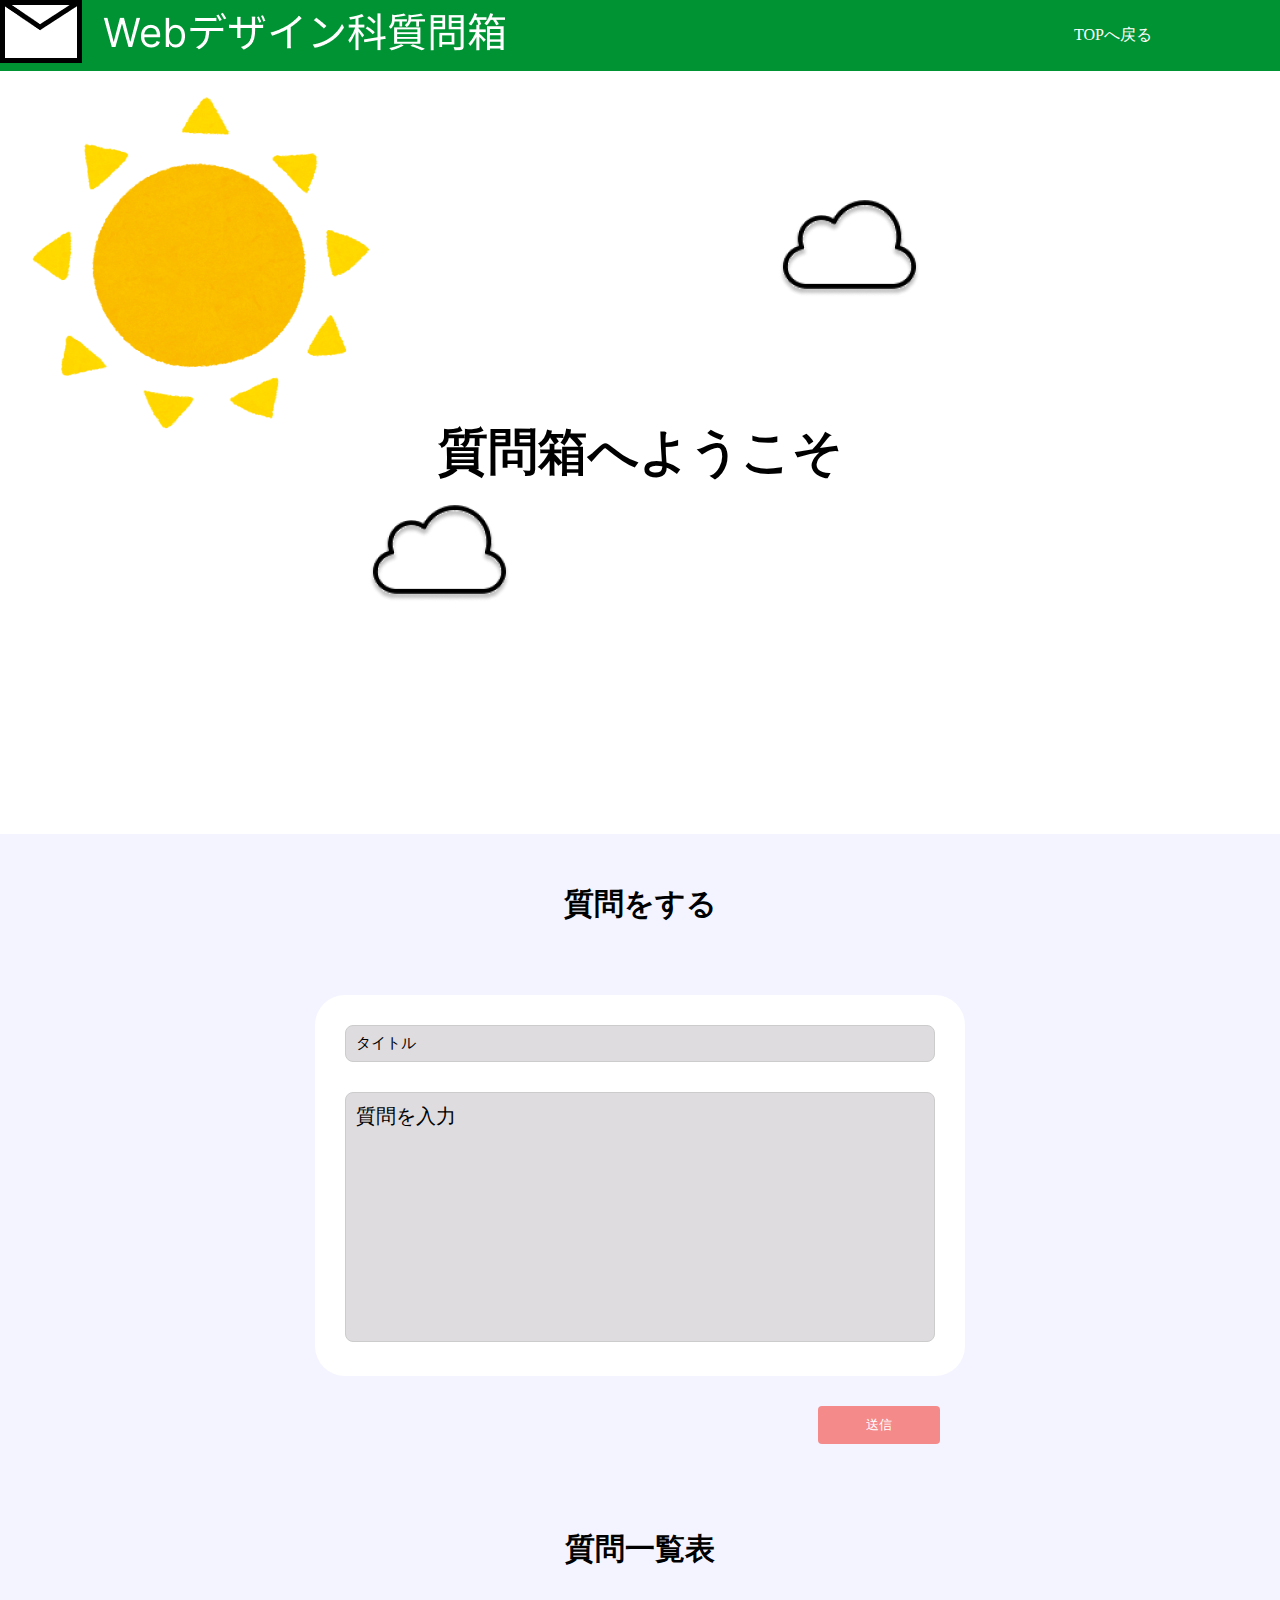
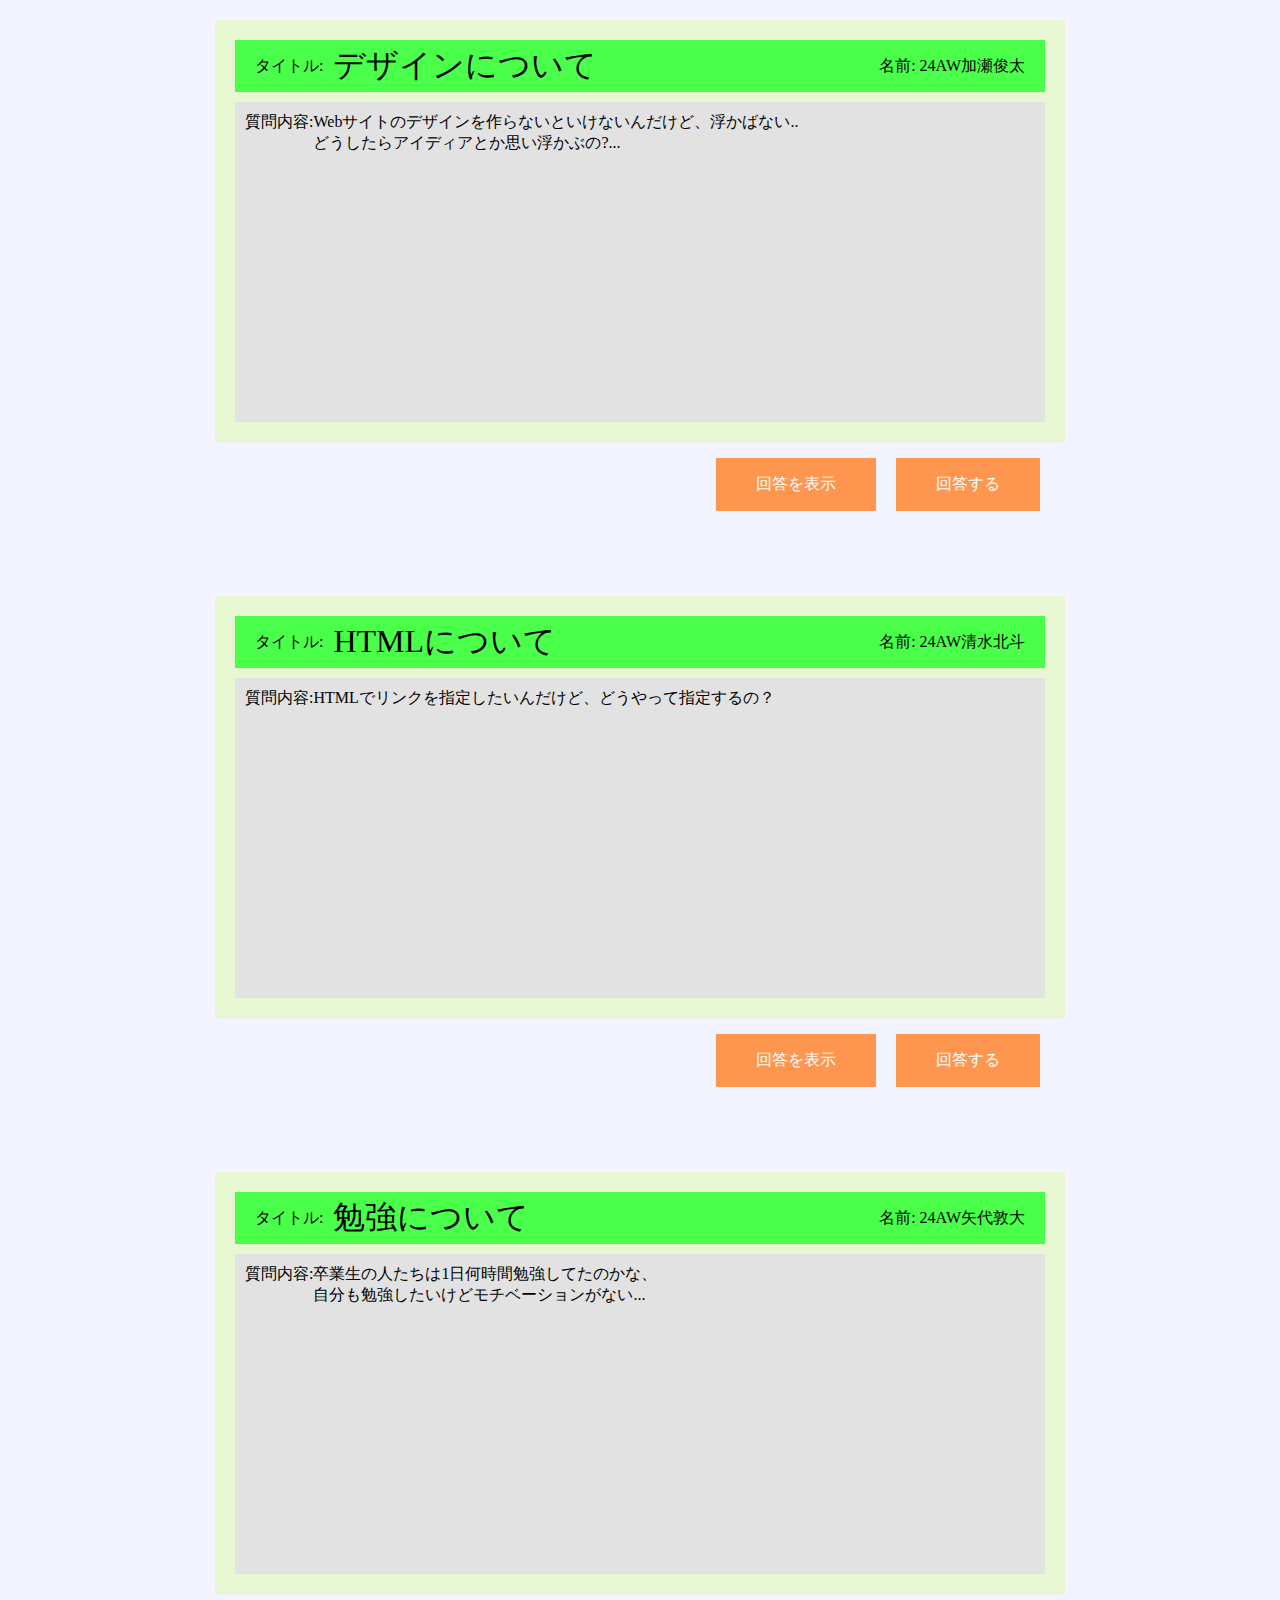
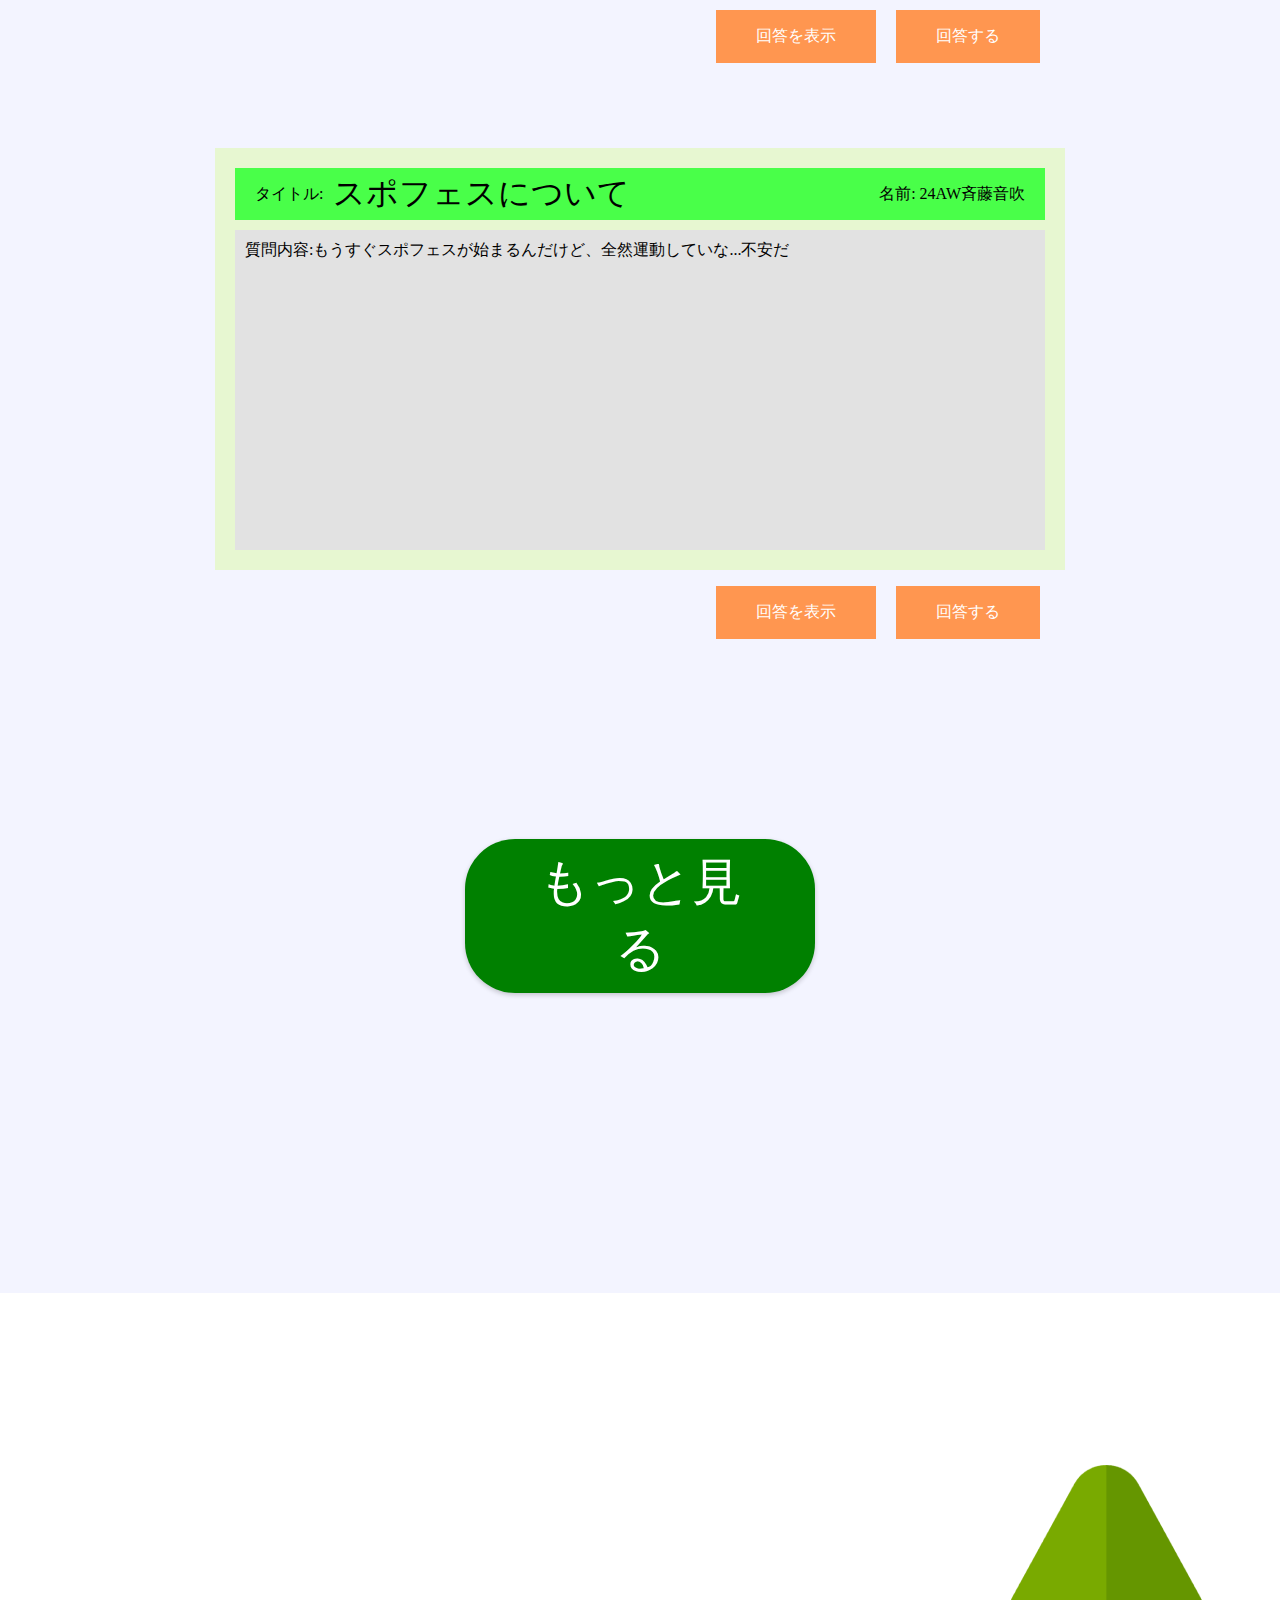
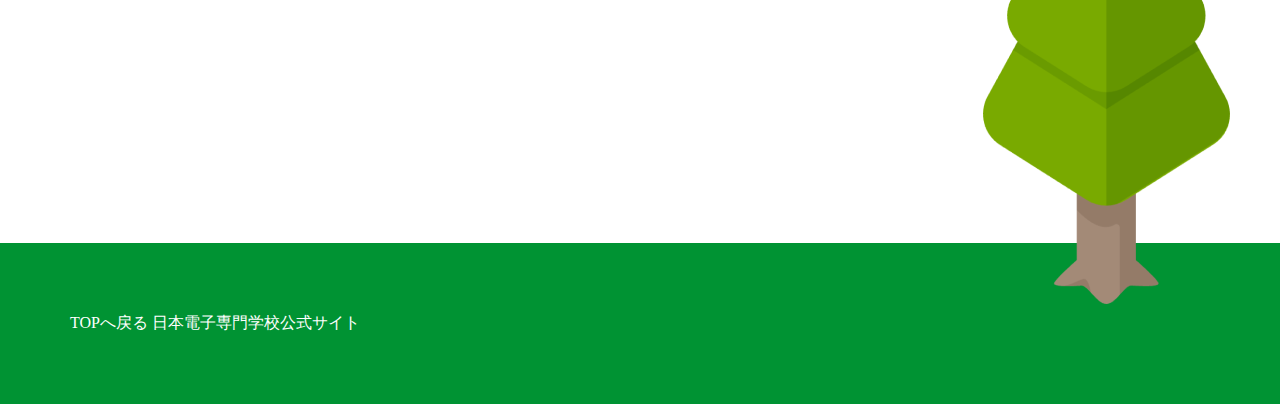
<file: page2/index.html>
<!DOCTYPE html>
<html lang="ja">
  <head>
    <meta charset="UTF-8" />
    <meta name="viewport" content="width=device-width, initial-scale=1.0" />
    <link rel="stylesheet" href="../css/base.css" />
    <script src="../js/script.js" defer></script>
    <title>Webデザイン科質問箱</title>
  </head>
  <body>
    <header>
      <h1>
        <a href="../index.html">
          <img src="../img/hedlogo.png" alt="ロゴ" />
        </a>
      </h1>
      <nav>
        <ul>
          <li><a href="../index.html">TOPへ戻る</a></li>
        </ul>
      </nav>
    </header>

    <main>
      <h2 class="h2-PAGE2">
        質問箱へようこそ<span class="TAIYOU"
          ><img src="../img/taiyou.png" alt="太陽"
        /></span>
      </h2>

      <section class="BG_PAGE2">
        <h3 class="h3_PAGE2">質問をする</h3>

        <div class="form-container">
          <form action="#">
            <div class="form-group">
              <input
                type="text"
                id="title"
                name="title"
                placeholder="タイトル"
              />

              <textarea
                id="question"
                name="question"
                placeholder="質問を入力"
              ></textarea>
            </div>
            <div class="BTN_PAGE2">
              <button type="submit">送信</button>
            </div>
          </form>
        </div>
        <h3 class="h3_PAGE2">質問一覧表</h3>


        <ul class="question-list">

          <li>
            <div class="question-box">

                    <div class="dl-head">
                <div class="dl-ttl">
                  <p class="ttlccc">タイトル:</p>
                  <p class="ttlbold">デザインについて</p>
                </div>
                <div class="dl-name">
                  <p>名前: 24AW加瀬俊太</p>
                </div>
              </div>
              <div class="dl-body">
                <p>質問内容:</p>
                <p>
                  Webサイトのデザインを作らないといけないんだけど、浮かばない..<br />
                  どうしたらアイディアとか思い浮かぶの?...
                </p>
              </div>
            </div>
            <div class="btn-area">
              <div class="question-btn">
                <a href="../page3/index.html">回答を表示</a>
              </div>
              <div class="question-btn">
                <a href="../page4/index.html">回答する</a>
              </div>
            </div>
          </li>

          <li>
            <div class="question-box">

                    <div class="dl-head">
                <div class="dl-ttl">
                  <p class="ttlccc">タイトル:</p>
                  <p class="ttlbold">HTMLについて</p>
                </div>
                <div class="dl-name">
                  <p>名前: 24AW清水北斗</p>
                </div>
              </div>
              <div class="dl-body">
                <p>質問内容:</p>
                <p>
                  HTMLでリンクを指定したいんだけど、どうやって指定するの？
                </p>
              </div>
            </div>
            <div class="btn-area">
              <div class="question-btn">
                <a href="../page3_2/index.html">回答を表示</a>
              </div>
              <div class="question-btn">
                <a href="../page4/index.html">回答する</a>
              </div>
            </div>
          </li>

          <li>
            <div class="question-box">

                    <div class="dl-head">
                <div class="dl-ttl">
                  <p class="ttlccc">タイトル:</p>
                  <p class="ttlbold">勉強について</p>
                </div>
                <div class="dl-name">
                  <p>名前: 24AW矢代敦大</p>
                </div>
              </div>
              <div class="dl-body">
                <p>質問内容:</p>
                <p>
                  卒業生の人たちは1日何時間勉強してたのかな、<br>
                  自分も勉強したいけどモチベーションがない...
                  
                </p>
              </div>
            </div>
            <div class="btn-area">
              <div class="question-btn">
                <a href="../page3_3/index.html">回答を表示</a>
              </div>
              <div class="question-btn">
                <a href="../page4/index.html">回答する</a>
              </div>
            </div>
          </li>

          <li>
            <div class="question-box">

                    <div class="dl-head">
                <div class="dl-ttl">
                  <p class="ttlccc">タイトル:</p>
                  <p class="ttlbold">スポフェスについて</p>
                </div>
                <div class="dl-name">
                  <p>名前: 24AW斉藤音吹</p>
                </div>
              </div>
              <div class="dl-body">
                <p>質問内容:</p>
                <p>
                  もうすぐスポフェスが始まるんだけど、全然運動していな...不安だ
                  
              
                </p>
              </div>
            </div>
            <div class="btn-area">
              <div class="question-btn">
                <a href="../page3_4/index.html">回答を表示</a>
              </div>
              <div class="question-btn">
                <a href="../page4/index.html">回答する</a>
              </div>
            </div>
          </li>


          <li class="hidden">
            <div class="question-box">

                    <div class="dl-head">
                <div class="dl-ttl">
                  <p class="ttlccc">タイトル:</p>
                  <p class="ttlbold">コードの勉強</p>
                </div>
                <div class="dl-name">
                  <p>名前: 24AW中田大暉</p>
                </div>
              </div>
              <div class="dl-body">
                <p>質問内容:</p>
                <p>卒業生達ってコードどうやって勉強していたのかな....                
                </p>
              </div>
            </div>
            <div class="btn-area">
              <div class="question-btn">
                <a href="../page3_5/index.html">回答を表示</a>
              </div>
              <div class="question-btn">
                <a href="../page4/index.html">回答する</a>
              </div>
            </div>

   </li>




   <li class="hidden">
            <div class="question-box">

                    <div class="dl-head">
                <div class="dl-ttl">
                  <p class="ttlccc">タイトル:</p>
                  <p class="ttlbold">将来が不安</p>
                </div>
                <div class="dl-name">
                  <p>名前: 23AW平瀬幸太</p>
                </div>
              </div>
              <div class="dl-body">
                <p>質問内容:</p>
                <p>今学んでいることを、仕事で活かせるかとても不安だ....               
                </p>
              </div>
            </div>
            <div class="btn-area">
              <div class="question-btn">
                <a href="../page3_6/index.html">回答を表示</a>
              </div>
              <div class="question-btn">
                <a href="../page4/index.html">回答する</a>
              </div>
            </div>

   </li>
          
        </ul>

        
        <div class="btn btnTOP">



          <button class="more-btn">もっと見る</button>
        </div>
      </section>
    </main>

    <footer class="saitofooter">
      <img class="ki" src="../img/kityuu.png" alt="木"/>
      <p><a href="../index.html">TOPへ戻る</a></p>
      <p><a href="https://www.jec.ac.jp/">日本電子専門学校公式サイト</a></p>
    </footer>
  </body>
</html>
</file>
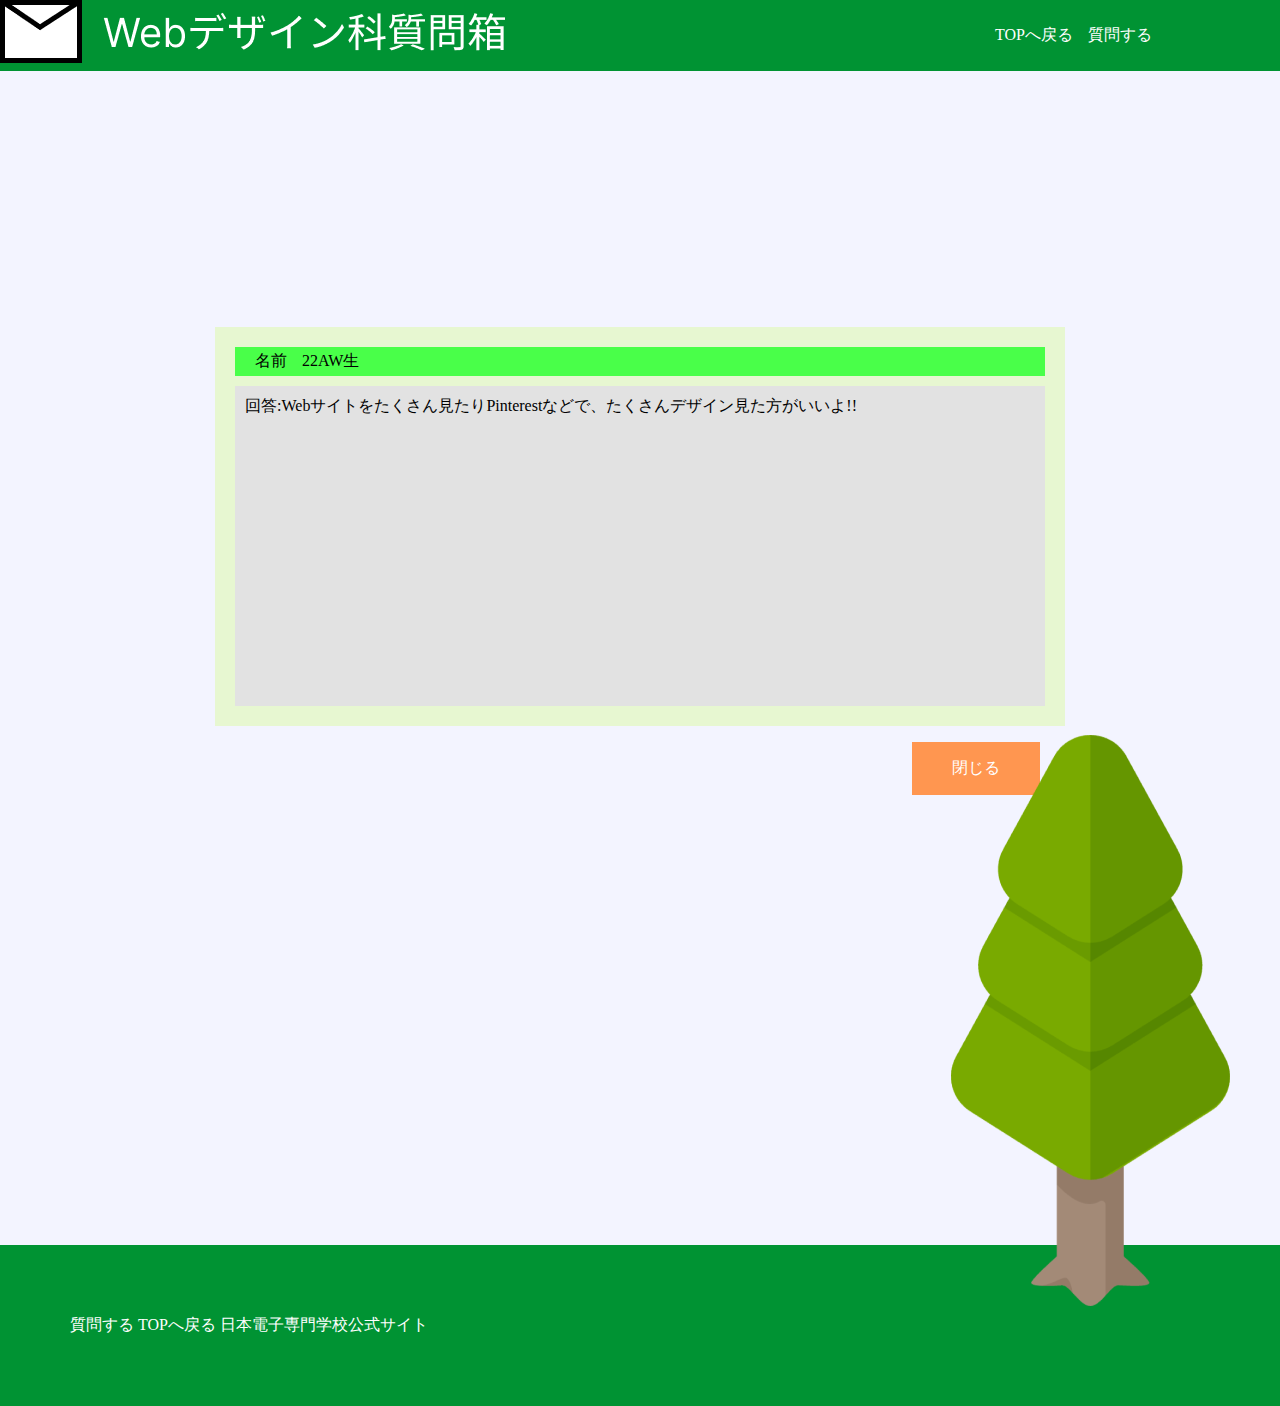
<file: page3/index.html>
<!DOCTYPE html>
<html lang="ja">
  <head>
    <meta charset="UTF-8" />
    <meta name="viewport" content="width=device-width, initial-scale=1.0" />
    <link rel="stylesheet" href="../css/base.css" />

    <title>Webデザイン科質問箱</title>
  </head>
  <body>
    <header>
      <h1>
        <a href="../index.html"><img src="../img/hedlogo.png" alt="ロゴ" /></a>
      </h1>
      <nav>
        <ul>
          <li><a href="../index.html">TOPへ戻る</a></li>
          <li><a href="../page2/index.html">質問する</a></li>
        </ul>
      </nav>
    </header>
    <main class="BG_PAGE3">
      <div class="question-list3">
        <div class="question-box3">
   
          <div class="dl-name3">
            <p>名前</p>
            <p>22AW生</p>
          </div>
   
          <div class="dl-body3">
            <p>回答:</p>
            <p>Webサイトをたくさん見たりPinterestなどで、たくさんデザイン見た方がいいよ!!</p>
          </div>
        </div>
        <div class="btn-area3">
          <div class="question-btn3"></div>
          <div class="question-btn3">
            <a href="../page2/index.html">閉じる</a>
          </div>
        </div>
      </div>
    </main>

    <footer class="saitofooter">
      <img class="ki" src="../img/kibig.png" alt="木" />
      <p><a href="../page2/index.html">質問する</a></p>
      <p><a href="../index.html">TOPへ戻る</a></p>
      <p><a href="https://www.jec.ac.jp/">日本電子専門学校公式サイト</a></p>
    </footer>
  </body>
</html>
</file>
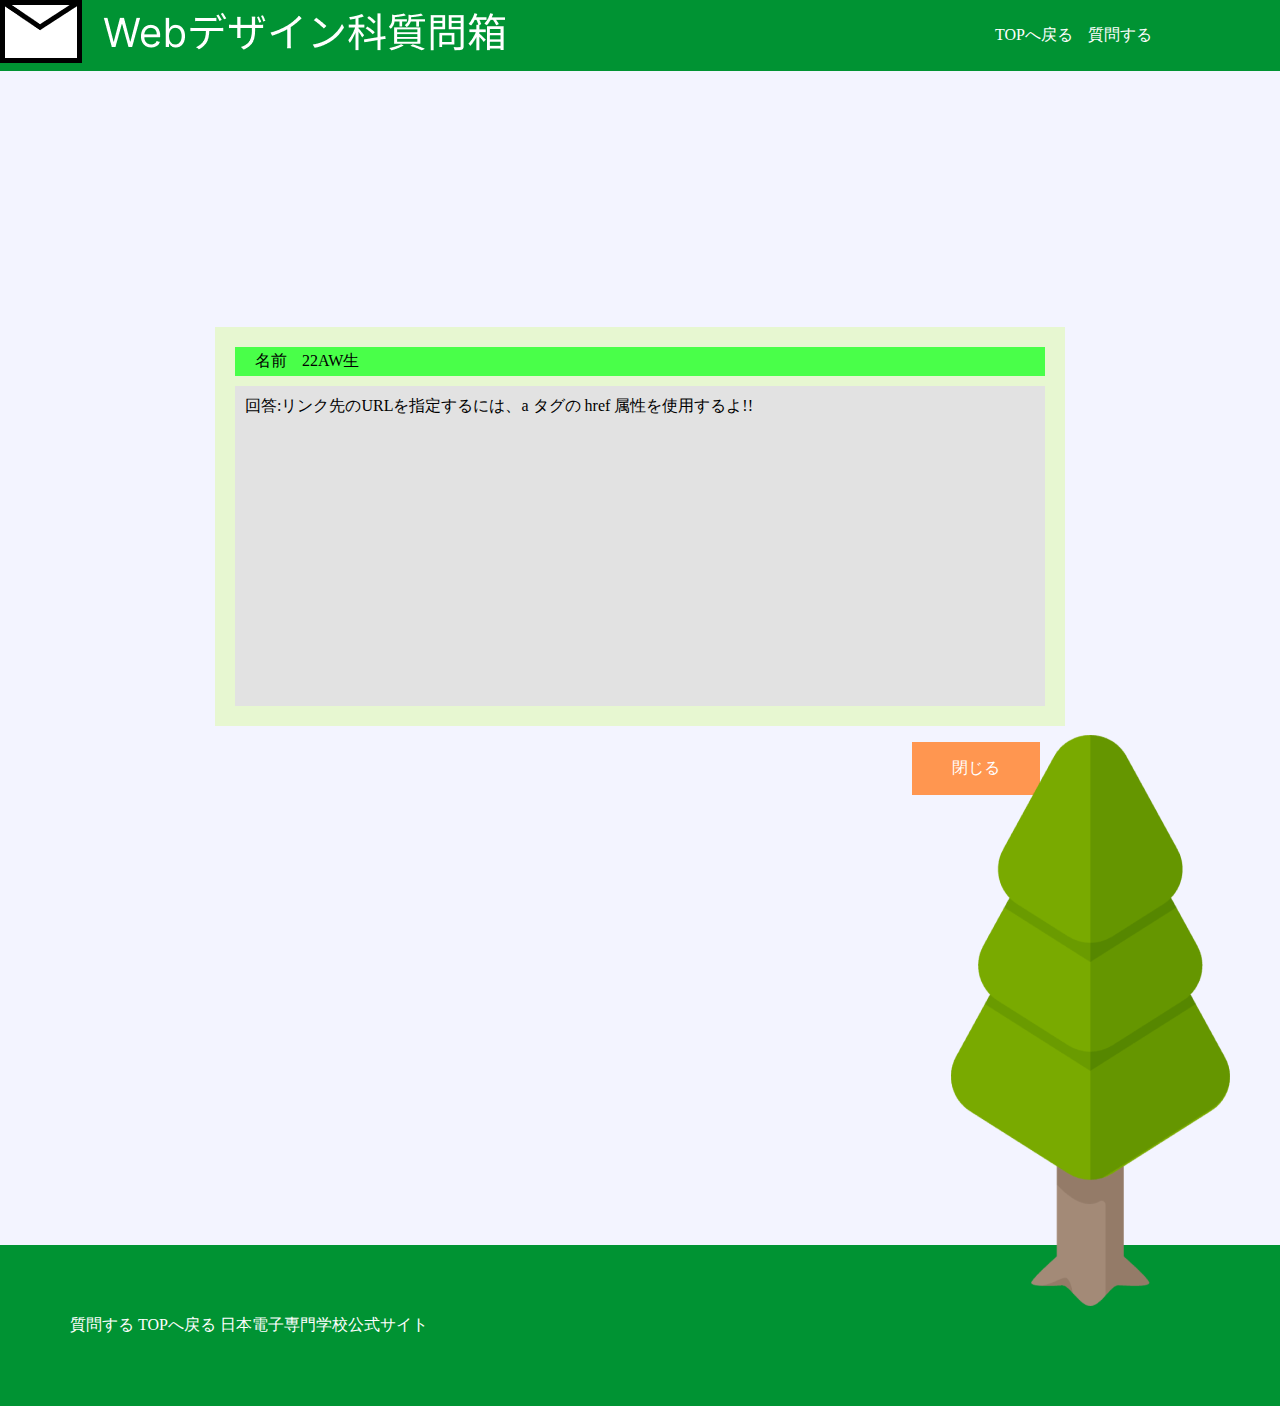
<file: page3_2/index.html>
<!DOCTYPE html>
<html lang="ja">
  <head>
    <meta charset="UTF-8" />
    <meta name="viewport" content="width=device-width, initial-scale=1.0" />
    <link rel="stylesheet" href="../css/base.css" />

    <title>Webデザイン科質問箱</title>
  </head>
  <body>
    <header>
      <h1>
        <a href="../index.html"><img src="../img/hedlogo.png" alt="ロゴ" /></a>
      </h1>
      <nav>
        <ul>
          <li><a href="../index.html">TOPへ戻る</a></li>
          <li><a href="../page2/index.html">質問する</a></li>
        </ul>
      </nav>
    </header>
    <main class="BG_PAGE3">
      <div class="question-list3">
        <div class="question-box3">
   
          <div class="dl-name3">
            <p>名前</p>
            <p>22AW生</p>
          </div>
          
          <div class="dl-body3">
            <p>回答:</p>
            <p> リンク先のURLを指定するには、a タグの href 属性を使用するよ!!</p>
          </div>
        </div>
        <div class="btn-area3">
          <div class="question-btn3"></div>
          <div class="question-btn3">
            <a href="../page2/index.html">閉じる</a>
          </div>
        </div>
      </div>
    </main>
    <footer class="saitofooter">
      <img class="ki" src="../img/kibig.png" alt="木" />
      <p><a href="../page2/index.html">質問する</a></p>
      <p><a href="../index.html">TOPへ戻る</a></p>
      <p><a href="https://www.jec.ac.jp/">日本電子専門学校公式サイト</a></p>
    </footer>
  </body>
</html>
</file>
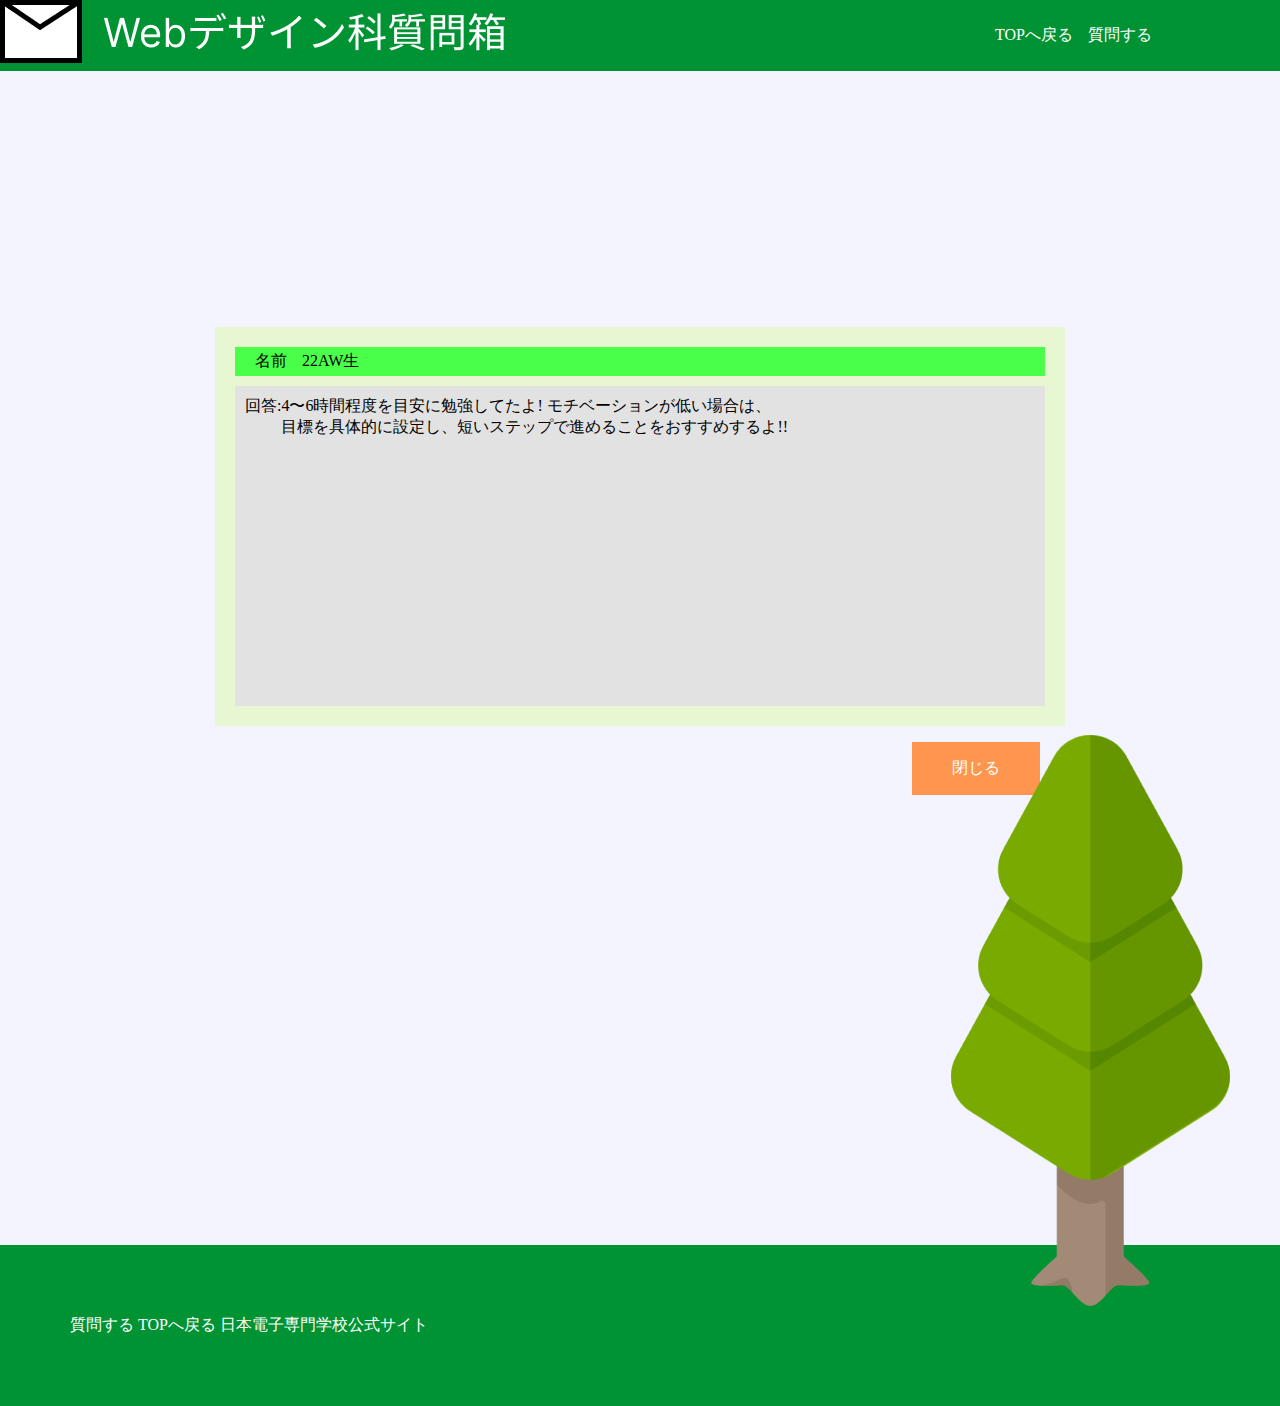
<file: page3_3/index.html>
<!DOCTYPE html>
<html lang="ja">
  <head>
    <meta charset="UTF-8" />
    <meta name="viewport" content="width=device-width, initial-scale=1.0" />
    <link rel="stylesheet" href="../css/base.css" />

    <title>Webデザイン科質問箱</title>
  </head>
  <body>
    <header>
      <h1>
        <a href="../index.html"><img src="../img/hedlogo.png" alt="ロゴ" /></a>
      </h1>
      <nav>
        <ul>
          <li><a href="../index.html">TOPへ戻る</a></li>
          <li><a href="../page2/index.html">質問する</a></li>
        </ul>
      </nav>
    </header>
    <main class="BG_PAGE3">
      <div class="question-list3">
        <div class="question-box3">
   
          <div class="dl-name3">
            <p>名前</p>
            <p>22AW生</p>
          </div>
          
          <div class="dl-body3">
            <p>回答:</p>
            <p> 4〜6時間程度を目安に勉強してたよ!
              モチベーションが低い場合は、<br />目標を具体的に設定し、短いステップで進めることをおすすめするよ!!</p>
          </div>
        </div>
        <div class="btn-area3">
          <div class="question-btn3"></div>
          <div class="question-btn3">
            <a href="../page2/index.html">閉じる</a>
          </div>
        </div>
      </div>
    </main>
    <footer class="saitofooter">
      <img class="ki" src="../img/kibig.png" alt="木" />
      <p><a href="../page2/index.html">質問する</a></p>
      <p><a href="../index.html">TOPへ戻る</a></p>
      <p><a href="https://www.jec.ac.jp/">日本電子専門学校公式サイト</a></p>
    </footer>
  </body>
</html>
</file>
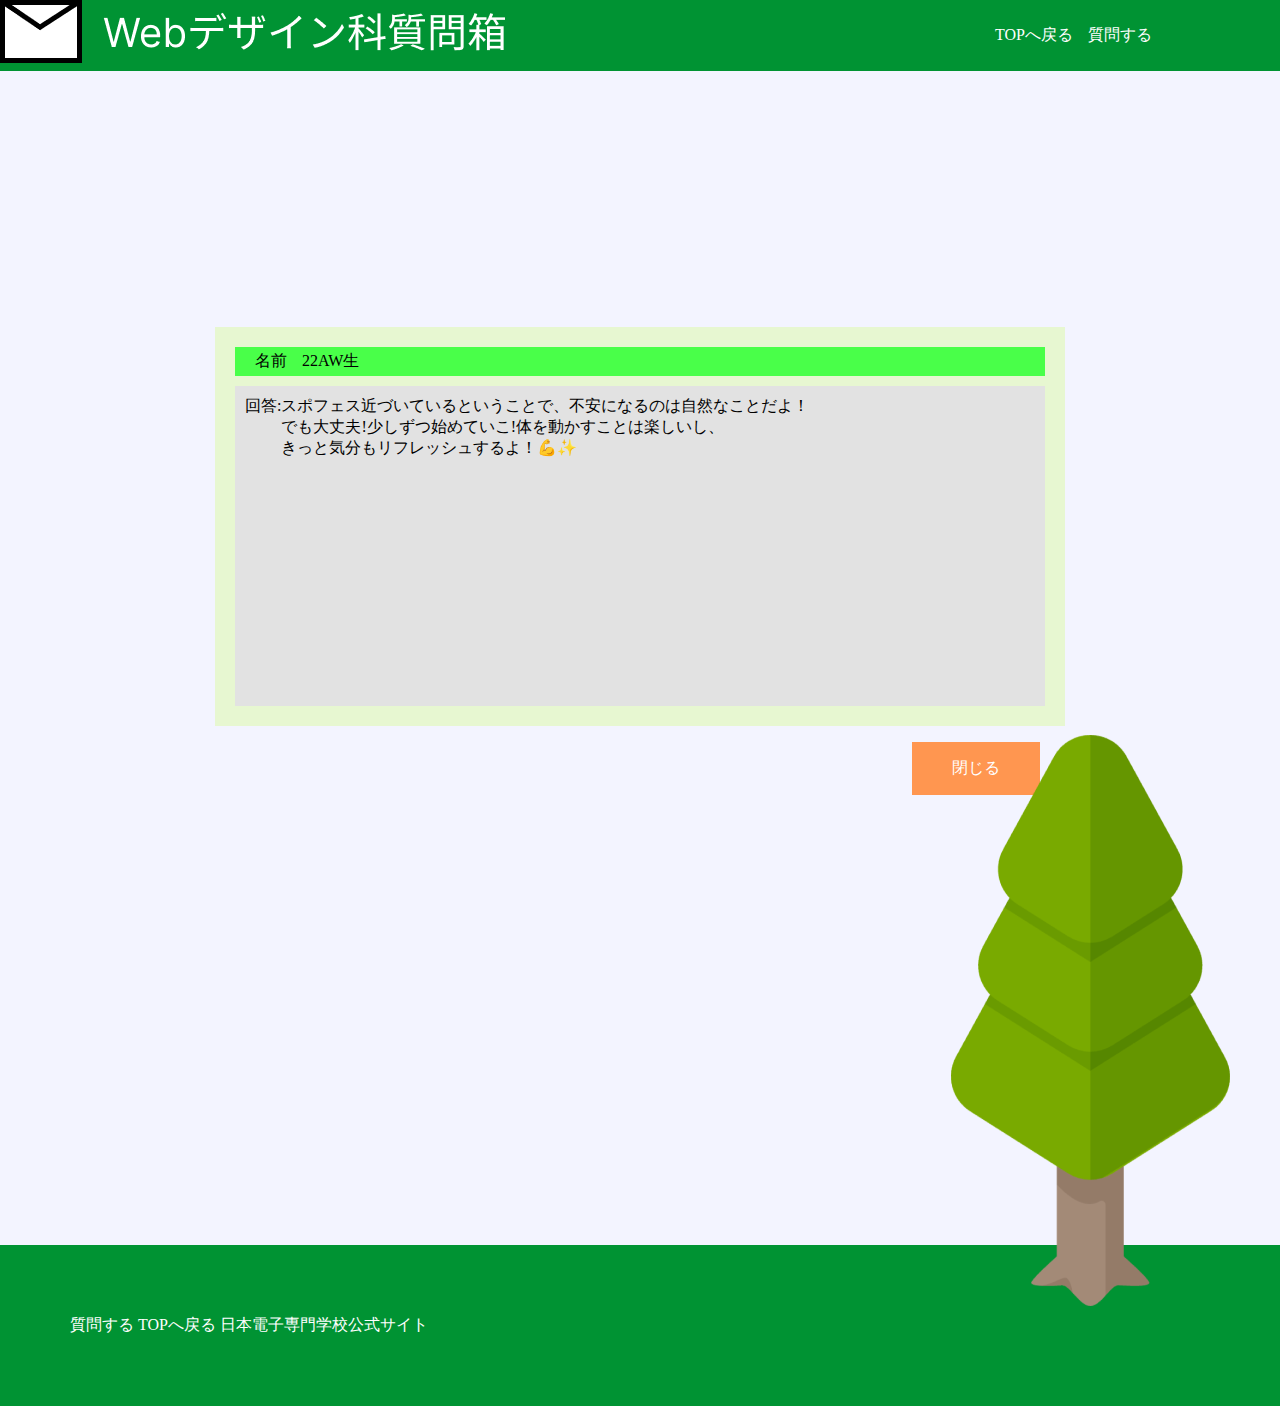
<file: page3_4/index.html>
<!DOCTYPE html>
<html lang="ja">
  <head>
    <meta charset="UTF-8" />
    <meta name="viewport" content="width=device-width, initial-scale=1.0" />
    <link rel="stylesheet" href="../css/base.css" />

    <title>Webデザイン科質問箱</title>
  </head>
  <body>
    <header>
      <h1>
        <a href="../index.html"><img src="../img/hedlogo.png" alt="ロゴ" /></a>
      </h1>
      <nav>
        <ul>
          <li><a href="../index.html">TOPへ戻る</a></li>
          <li><a href="../page2/index.html">質問する</a></li>
        </ul>
      </nav>
    </header>
    <main class="BG_PAGE3">
      <div class="question-list3">
        <div class="question-box3">
   
          <div class="dl-name3">
            <p>名前</p>
            <p>22AW生</p>
          </div>
          
          <div class="dl-body3">
            <p>回答:</p>
            <p> スポフェス近づいているということで、不安になるのは自然なことだよ！<br />でも大丈夫!少しずつ始めていこ!体を動かすことは楽しいし、<br />きっと気分もリフレッシュするよ！💪✨</p>
          </div>
        </div>
        <div class="btn-area3">
          <div class="question-btn3"></div>
          <div class="question-btn3">
            <a href="../page2/index.html">閉じる</a>
          </div>
        </div>
      </div>
    </main>
    <footer class="saitofooter">
      <img class="ki" src="../img/kibig.png" alt="木" />
      <p><a href="../page2/index.html">質問する</a></p>
      <p><a href="../index.html">TOPへ戻る</a></p>
      <p><a href="https://www.jec.ac.jp/">日本電子専門学校公式サイト</a></p>
    </footer>
  </body>
</html>
</file>
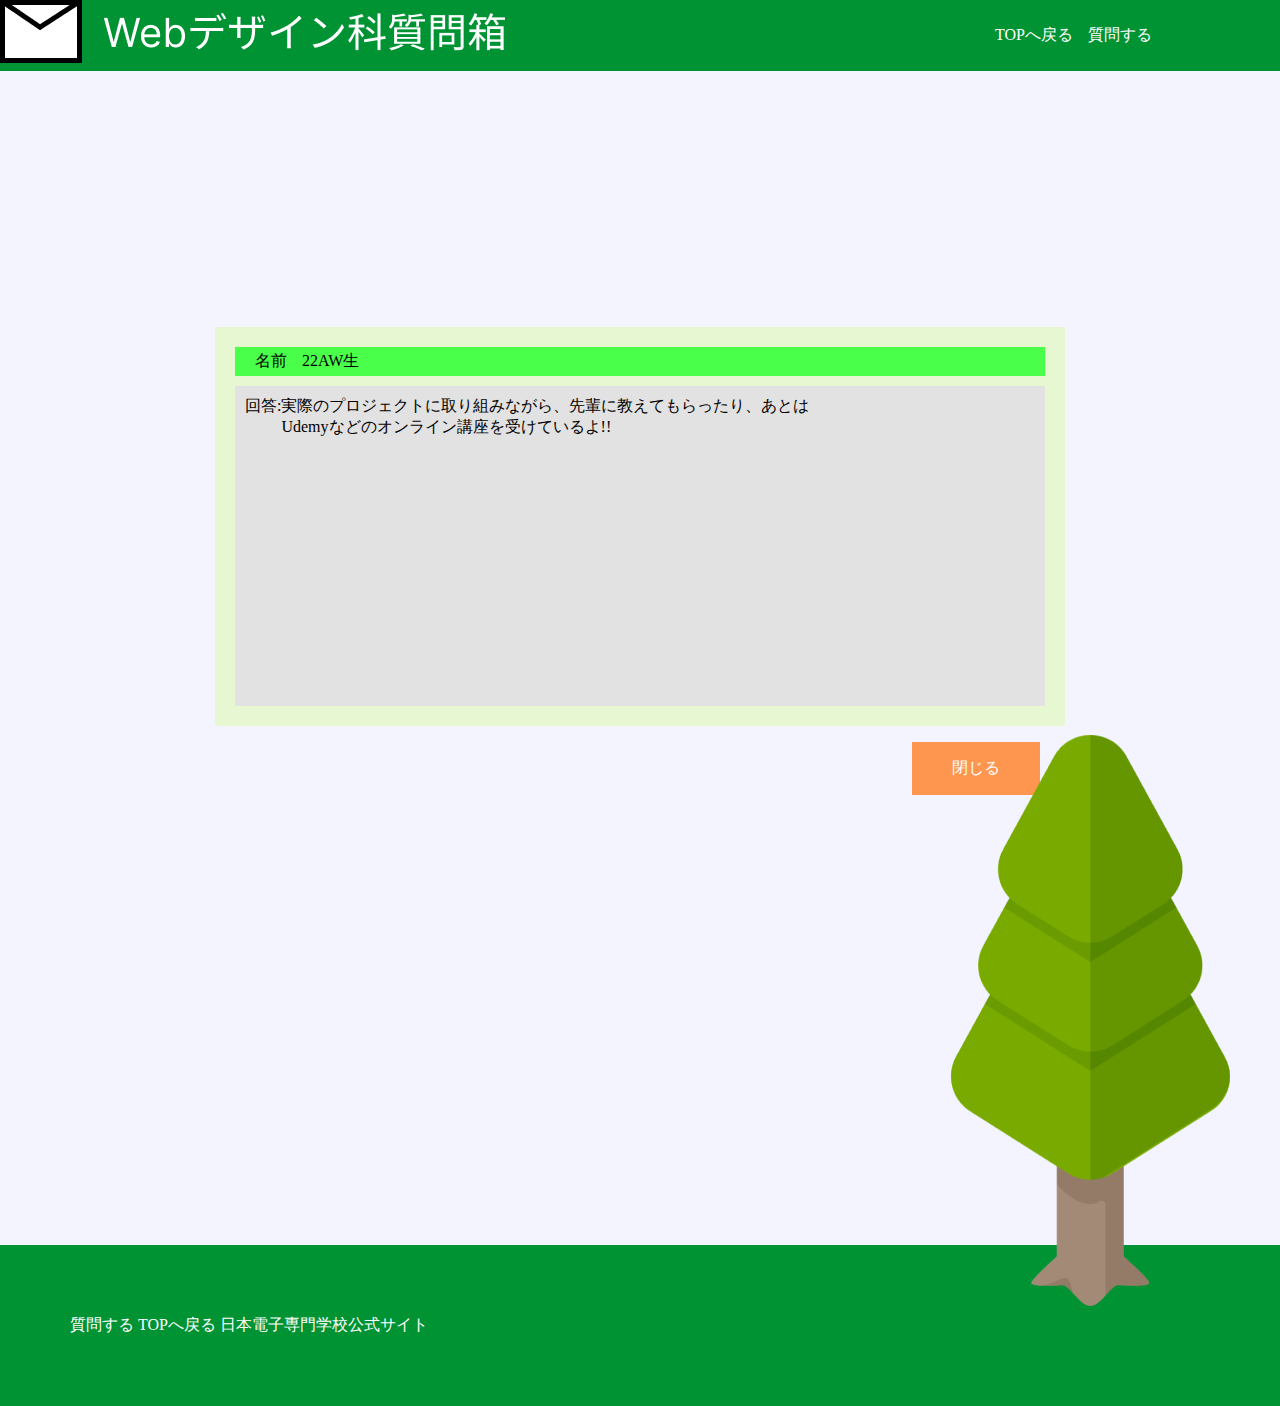
<file: page3_5/index.html>
<!DOCTYPE html>
<html lang="ja">
  <head>
    <meta charset="UTF-8" />
    <meta name="viewport" content="width=device-width, initial-scale=1.0" />
    <link rel="stylesheet" href="../css/base.css" />

    <title>Webデザイン科質問箱</title>
  </head>
  <body>
    <header>
      <h1>
        <a href="../index.html"><img src="../img/hedlogo.png" alt="ロゴ" /></a>
      </h1>
      <nav>
        <ul>
          <li><a href="../index.html">TOPへ戻る</a></li>
          <li><a href="../page2/index.html">質問する</a></li>
        </ul>
      </nav>
    </header>
    <main class="BG_PAGE3">
      <div class="question-list3">
        <div class="question-box3">
   
          <div class="dl-name3">
            <p>名前</p>
            <p>22AW生</p>
          </div>
          
          <div class="dl-body3">
            <p>回答:</p>
            <p> 実際のプロジェクトに取り組みながら、先輩に教えてもらったり、あとは<br>
                Udemyなどのオンライン講座を受けているよ!!</p>
          </div>
        </div>
        <div class="btn-area3">
          <div class="question-btn3"></div>
          <div class="question-btn3">
            <a href="../page2/index.html">閉じる</a>
          </div>
        </div>
      </div>
    </main>
    <footer class="saitofooter">
      <img class="ki" src="../img/kibig.png" alt="木" />
      <p><a href="../page2/index.html">質問する</a></p>
      <p><a href="../index.html">TOPへ戻る</a></p>
      <p><a href="https://www.jec.ac.jp/">日本電子専門学校公式サイト</a></p>
    </footer>
  </body>
</html>
</file>
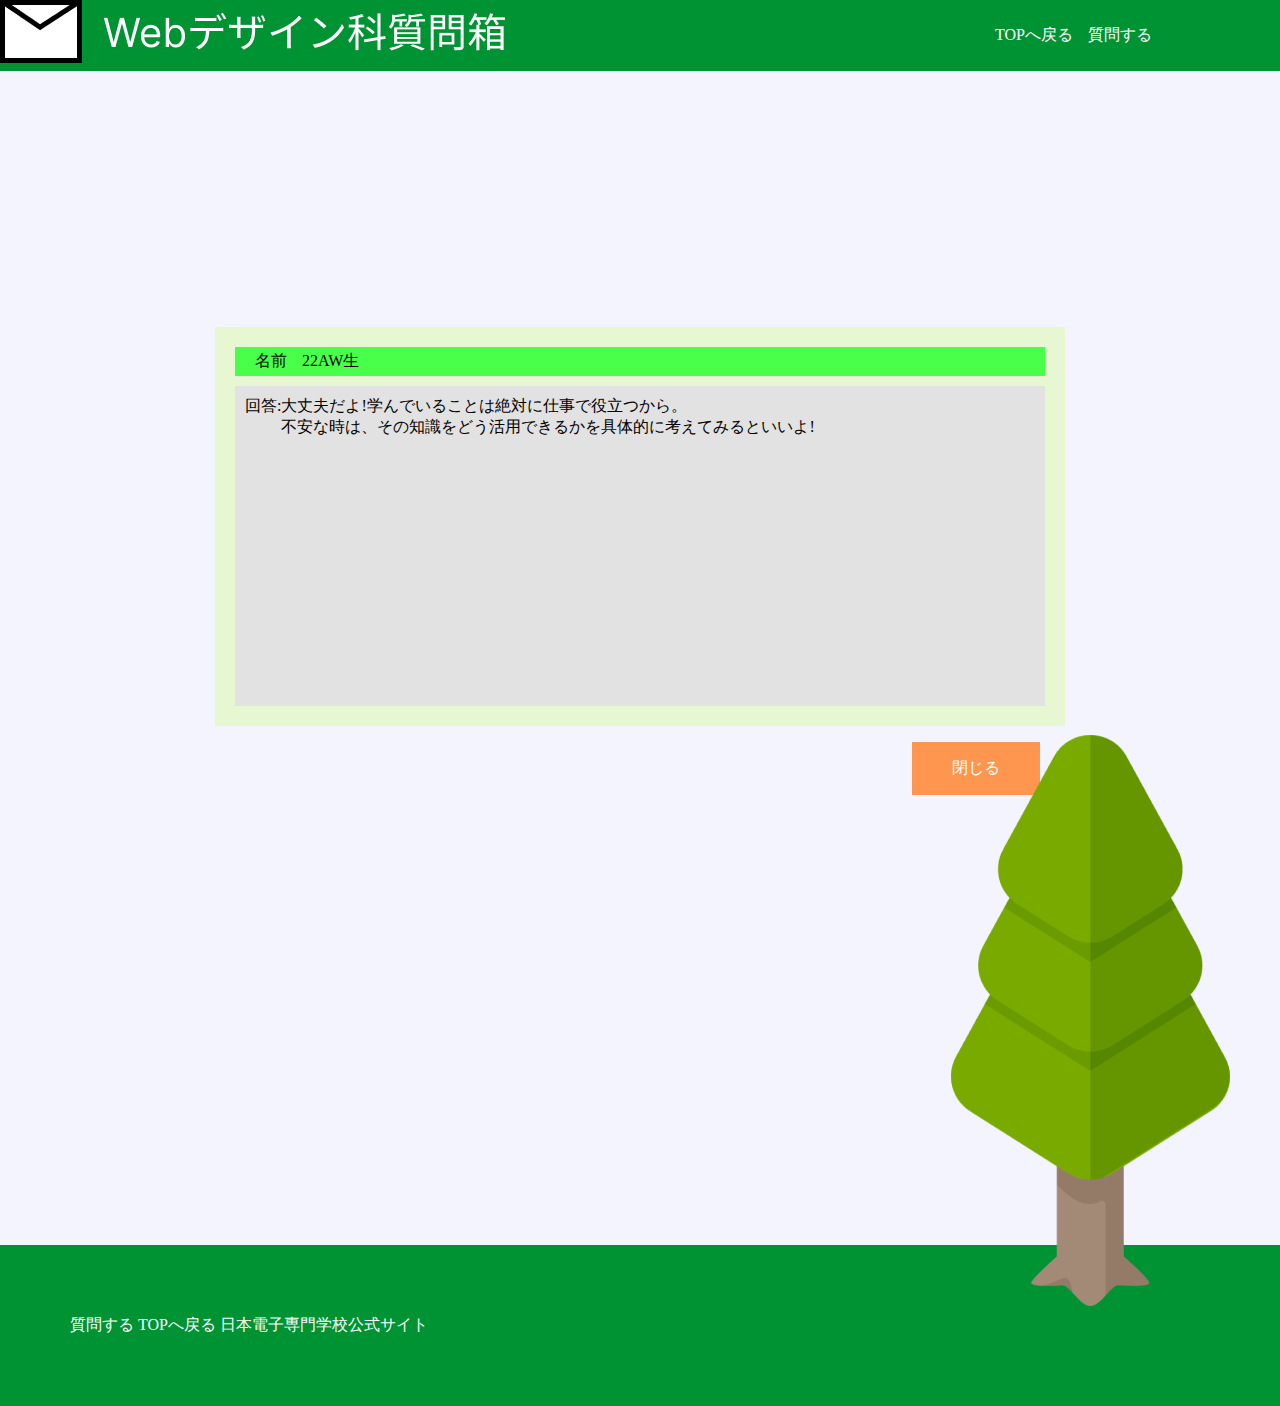
<file: page3_6/index.html>
<!DOCTYPE html>
<html lang="ja">
  <head>
    <meta charset="UTF-8" />
    <meta name="viewport" content="width=device-width, initial-scale=1.0" />
    <link rel="stylesheet" href="../css/base.css" />

    <title>Webデザイン科質問箱</title>
  </head>
  <body>
    <header>
      <h1>
        <a href="../index.html"><img src="../img/hedlogo.png" alt="ロゴ" /></a>
      </h1>
      <nav>
        <ul>
          <li><a href="../index.html">TOPへ戻る</a></li>
          <li><a href="../page2/index.html">質問する</a></li>
        </ul>
      </nav>
    </header>
    <main class="BG_PAGE3">
      <div class="question-list3">
        <div class="question-box3">
   
          <div class="dl-name3">
            <p>名前</p>
            <p>22AW生</p>
          </div>
          
          <div class="dl-body3">
            <p>回答:</p>
            <p> 大丈夫だよ!学んでいることは絶対に仕事で役立つから。<br>
                不安な時は、その知識をどう活用できるかを具体的に考えてみるといいよ!
          </div>
        </div>
        <div class="btn-area3">
          <div class="question-btn3"></div>
          <div class="question-btn3">
            <a href="../page2/index.html">閉じる</a>
          </div>
        </div>
      </div>
    </main>
    <footer class="saitofooter">
      <img class="ki" src="../img/kibig.png" alt="木" />
      <p><a href="../page2/index.html">質問する</a></p>
      <p><a href="../index.html">TOPへ戻る</a></p>
      <p><a href="https://www.jec.ac.jp/">日本電子専門学校公式サイト</a></p>
    </footer>
  </body>
</html>
</file>
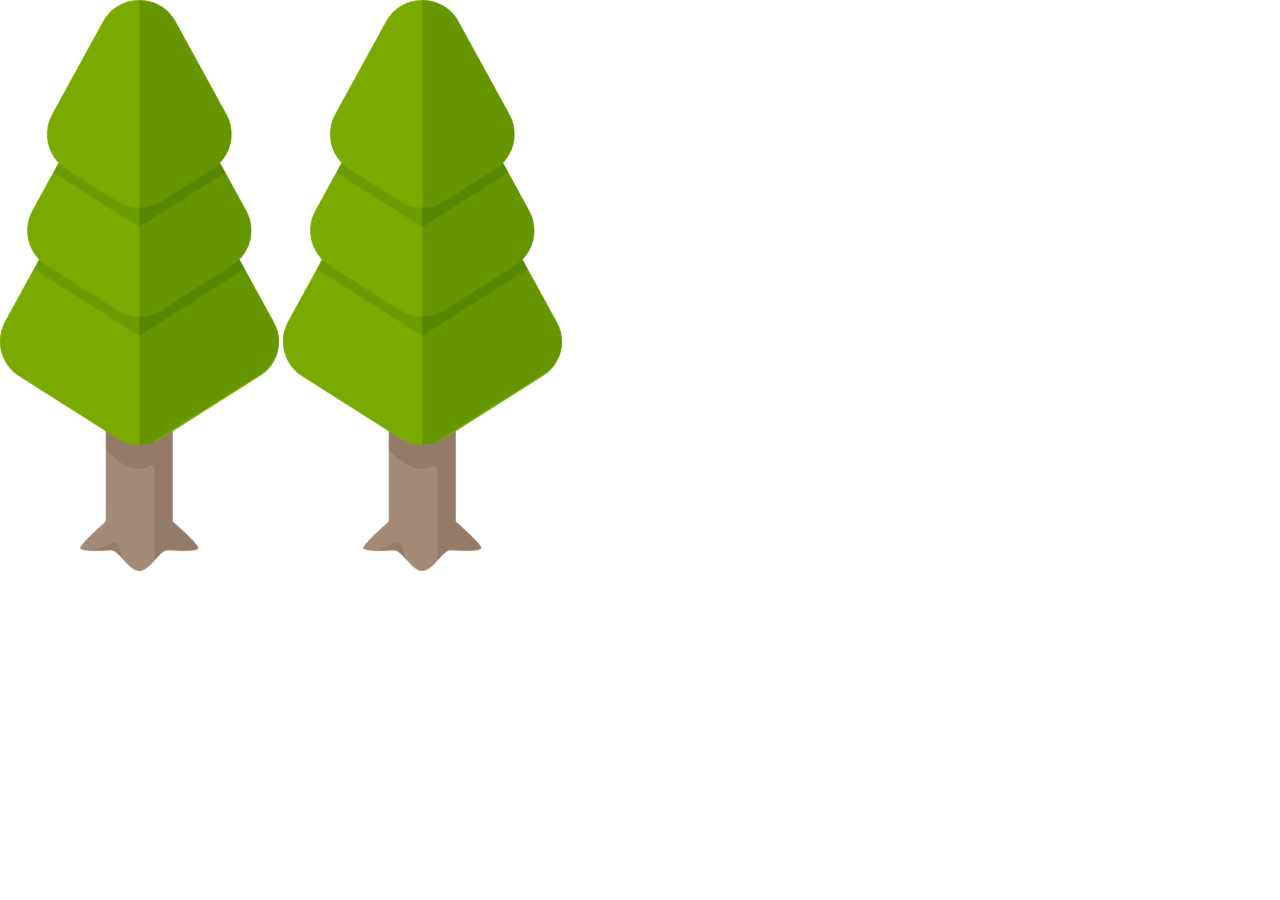
<file: page4/index.html>
<!DOCTYPE html>
<html lang="ja">
<head>
    <meta charset="UTF-8">
    <meta name="viewport" content="width=device-width, initial-scale=1.0">
    <link rel="stylesheet" href="../css/base.css">
    <title>Webデザイン科質問箱</title>
</head>
<body>








<footer>
    <img src="../img/kibig.png">

    <img src="../img/kibig.png">
    <p><a href="../page2/index.html">質問する</a></p>
    <p><a href="../index.html">TOPへ戻る</a></p>
    <p><a href="https:www.jec.ac.jp">日本電子問線学校公式サイト</a></p>
</footer>
</body>
</html>
</file>
<file: css/base.css>
@charset "utf-8";
* {
  margin: 0;
  padding: 0;
  list-style: none;
  text-decoration: none;
}

nav ul {
  display: flex;
  gap: 15px;
}
nav {
  margin-left: auto;
  padding-right: 10%;
}
header {
  background-color: #009333;
}
header h1 {
  height: 100%;
}
.header_LINK {
  margin-left: auto;
}
.hedtxc {
  display: inline-block;
  padding: 15px 20px;
  font-size: 50px;
  color: #ff7f50;
  background-color: white;
  border: 5px solid #ff7f50;
  border-radius: 50px;
  text-align: center;
  text-decoration: none;
  box-shadow: 0 2px 5px rgba(0, 0, 0, 0.2);
  position: absolute;
  bottom: 5vw;
  right: 30px;
}
a {
  text-decoration: none;
  color: #fff;
}
a:hover {
  text-decoration: underline;
}

.hedtxc a {
  color: #ff7f50;
}

.kv {
  width: 100%;
  height: auto;
  position: relative;
}
.kv img {
  width: 100%;
  height: 100%;
}

.h2-TOP {
  text-align: center;
  font-size: 50px;
  position: relative;
}

.h2-TOP::before {
  content: "";
  position: absolute;
  display: block;
  width: 230px;
  height: 230px;
  background-image: url(../img/KUMOAME.png);
  left: -40%;
  bottom: -50%;
}
.h2-TOP::after {
  content: "";
  position: absolute;
  display: block;
  width: 230px;
  height: 230px;
  background-image: url(../img/KUMOAME.png);
  top: -57%;
  right: -45%;
}
.h3-TOP {
  text-align: center;
  font-size: 30px;
  color: white;
  padding: 50px;
}

h4 {
  text-align: center;
  font-size: 30px;
  color: white;
}

h5 {
  text-align: center;
  font-size: 30px;
  color: white;
}
.txc {
  text-align: center;
  line-height: 50px;
  color: #009333;
  background-color: #fff;
  padding: 30px;
  border-radius: 50px;
  box-shadow: 0 0 10px rgba(0, 0, 0, 0.1);
  max-width: 600px;
  margin: 0 auto;
}
.BG-UE {
  height: 757px;
  width: 100%;
  display: flex;
  justify-content: center;
  align-items: center;
  position: relative;
  margin-bottom: -2px;
  background: url("../img/bg-ue.svg") no-repeat;
  background-position: bottom;
}
.BG {
  background: linear-gradient(
    180deg,
    #b9c5ff 1.5%,
    rgba(48, 77, 225, 0.8) 100%
  );
  background-repeat: no-repeat;
  background-size: 100%;
  padding-bottom: 200px;
}

.zaikousei {
  font-size: 25px;
}
.sotugyousei {
  font-size: 25px;
}

.form-container {
  margin: 0 auto;
  padding: 20px;

  width: 650px;
}

textarea {
  resize: none;
  height: 250px;
  background-color: #dedcdf;
}
textarea::placeholder {
  font-size: 20px;
  color: #000;
}
.form-group #title {
  background-color: #dedcdf;
}

input::placeholder {
  font-size: 15px;
  color: #000;
}

.form-group {
  background-color: #fff;
  box-shadow: #dedcdf;
  border-radius: 30px;
  padding: 30px;
  margin-bottom: 15px;
}
.BTN_PAGE2 {
  text-align: right;
  padding: 15px;
  margin-right: 10px;
}
.BTN_PAGE2 button {
  width: 20%;
}

.form-group label {
  display: block;
  margin-bottom: 5px;
}
.form-group input {
  margin-bottom: 30px;
}

.form-group input,
.form-group textarea {
  width: 100%;
  padding: 10px;
  border: 1px solid #ccc;
  border-radius: 8px;
  box-sizing: border-box;
}

button {
  background-color: #f48a8a;
  color: white;
  padding: 10px 20px;
  border: none;
  border-radius: 4px;
  cursor: pointer;
}

button:hover {
  background-color: #e07b7b;
}

.btn a {
  display: inline-block;
  padding: 10px 20px;
  font-size: 50px;
  color: white;
  background-color: green;
  border: none;
  border-radius: 50px;
  text-align: center;
  text-decoration: none;
  box-shadow: 0 2px 5px rgba(0, 0, 0, 0.2);
  display: block;
  max-width: 350px;
  margin: 0 auto;
}

.fukidasimigi {
  margin-top: 350px;
  position: relative;
  display: flex;
  justify-content: flex-end;
}

.miginoaikon {
  position: absolute;
  width: 35%;
  height: auto;
  top: -300px;
  right: 350px;
}

.ibukimigi {
  width: 25%;
  height: auto;
  margin-right: 250px;
}

.fukidasihidari {
  margin-top: 350px;
  position: relative;
  display: flex;
  justify-content: flex-start;
}

.hidarinoaikon {
  position: absolute;
  width: 35%;
  height: auto;
  top: -300px;
  left: 350px;
}
.hokutohidari {
  width: 25%;
  height: auto;
  margin-left: 250px;
}

.btnTOP {
  margin: 200px 0;
}

.saitofooter {
  background-color: #009333;
  padding: 70px;
  position: relative;
}

.saitofooter p {
  display: inline;
}

.saitofooter .ki {
  position: absolute;

  bottom: 100px;
  right: 50px;
}

.saitofooter .mizu {
  position: absolute;
  bottom: 25px;
  right: 200px;
}

.container {
  width: 300px;
  border: 1px solid #ccc;
}

.header {
  background-color: #00b050;
  color: white;
  padding: 10px;
  text-align: left;
}
header {
  display: flex;
  align-items: center;
}

.content {
  background-color: #d9d9d9;
  height: 150px;
  display: flex;
  justify-content: center;
  align-items: center;
  color: black;
}

.close-button {
  background-color: #ff9966;
  border: none;
  color: white;
  padding: 10px;
  text-align: center;
  width: 100%;
  cursor: pointer;
}

.BG_PAGE2 {
  background: rgba(13, 38, 255, 0.05);
  background-repeat: no-repeat;
  background-size: 100%;
  padding-bottom: 100px;
  margin-bottom: 550px;
}

.h3_PAGE2 {
  text-align: center;
  font-size: 30px;
  padding: 50px;
}

.question-list {
  max-width: 850px;
  margin: 0 auto;
  padding: 0 20px;
}

.question-list li {
  margin-bottom: 85px;
}
.question-box {
  margin: 0;
  padding: 20px;
  background: #e7f7d1;
}
.dl-head,
.dl-ttl,
.dl-name,
.dl-body,
.btn-area {
  display: flex;
  align-items: center;
}

.dl-head {
  background: #49ff49;
  justify-content: space-between;
  margin-bottom: 10px;
  padding: 4px 20px;
}


.dl-ttl .tttccc {
  line-height: 32px;
  font-size: 16px;
  
  margin-left: 10px;

}


.dl-name p  {
  font-size: 16px;

}
.dl-ttl .ttlbold{
  font-size: 32px;
  margin-left: 10px;
}
.dl-name p {
  margin-left: 16px;
}

.dl-body {
  margin: 0;
  padding: 10px;
  background: #e2e2e2;
  height: 300px;
  align-items: start;
}
.dl-body p{
 font-size: 16px;
}

.btn-area {
  display: flex;
  margin-right: 3%;
  justify-content: flex-end;
  gap: 20px;
  margin-top: 16px;
}
.question-btn a {
  margin: 0;
  padding: 16px 40px;
  background: #ff9650;
  display: block;
}
.question-btn:hover {
  opacity: 0.6;
}
.question-btn a:hover {
  text-decoration: none;
}

/*-------------------------










--page3*/
.question-list3 {
  max-width: 850px;
  margin: 0 auto;
  padding: 0 20px;
}

.question-list3 li {
  margin-bottom: 85px;
}
.question-box3 {
  padding: 20px;
  background: #e7f7d1;
}
.dl-head3,
.dl-ttl3,
.dl-name3,
.dl-body3,
.btn-area3 {
  display: flex;
  align-items: center;
}

.dl-name3{
  display: flex;
  background: #49ff49;
  margin-bottom: 10px;
  padding: 4px 20px;
}

.dl-name3 p:nth-child(2){
  margin-left: 15px;
}


.dl-body3 {
  margin: 0;
  padding: 10px;
  background: #e2e2e2;
  height: 300px;
  align-items: start;
}

.btn-area3 {
  display: flex;
  margin-right: 3%;
  justify-content: flex-end;
  gap: 20px;
  margin-top: 16px;
}
.question-btn3 a {
  margin: 0;
  padding: 16px 40px;
  background: #ff9650;
  display: block;
}
.question-btn3 :hover {
  opacity: 0.6;
}
.question-btn3 a:hover {
  text-decoration: none;
}

.BG_PAGE3 {
  background: rgba(13, 38, 255, 0.05);
  background-repeat: no-repeat;
  background-size: 100%;
  padding-bottom: 450px;
  padding-top: 20%;
}

/*--------page4------*/

.BG_PAGE4 {
  background: rgba(13, 38, 255, 0.05);
  background-repeat: no-repeat;
  background-size: 100%;
  padding-bottom: 450px;
  padding-top: 20%;
}

.form-container4 {
  margin: 0 auto;
  padding: 20px;

  width: 650px;
}

textarea {
  resize: none;
  height: 250px;
  background-color: #dedcdf;
}
textarea ::placeholder {
  font-size: 20px;
  color: #000;
}
.form-group4 #title {
  background-color: #dedcdf;
}

input::placeholder {
  font-size: 15px;
  color: #000;
}

.form-group4 {
  background-color: #fff;
  box-shadow: #dedcdf;
  border-radius: 30px;
  padding: 30px;
  margin-bottom: 15px;
}
.BTN_PAGE4 {
  text-align: right;
  padding: 15px;
  margin-right: 10px;
}
.BTN_PAGE4 button {
  width: 20%;
}

.form-group4 label {
  display: block;
  margin-bottom: 5px;
}
.form-group4 input {
  margin-bottom: 30px;
}

.form-group4 input,
.form-group4 textarea {
  width: 100%;
  padding: 10px;
  border: 1px solid #ccc;
  border-radius: 8px;
  box-sizing: border-box;
}

/*--------*/

.h2-PAGE2 {
  text-align: center;
  font-size: 50px;
  position: relative;
  padding: 348px 0;
}

.h2-PAGE2::before {
  content: "";
  position: absolute;
  display: block;
  width: 230px;
  height: 230px;
  background-image: url(../img/kumooo.png);
  left: 25%;
  bottom: 20%;
}
.h2-PAGE2::after {
  content: "";
  position: absolute;
  display: block;
  width: 230px;
  height: 230px;
  background-image: url(../img/kumooo.png);
  bottom: 60%;
  right: 25%;
}
.TAIYOU {
  position: absolute;
  top: 2%;
  left: 2%;
}


.hidden{
  display: none;
 
 }

.more-btn{
 padding: 10px 50px;
    font-size: 50px;
    color: white;
    background-color: green;
    border: none;
    border-radius: 50px;
    text-align: center;
    text-decoration: none;
    box-shadow: 0 2px 5px rgba(0, 0, 0, 0.2);
    display: block;
    max-width: 350px;
    margin: 0 auto;}
</file>
